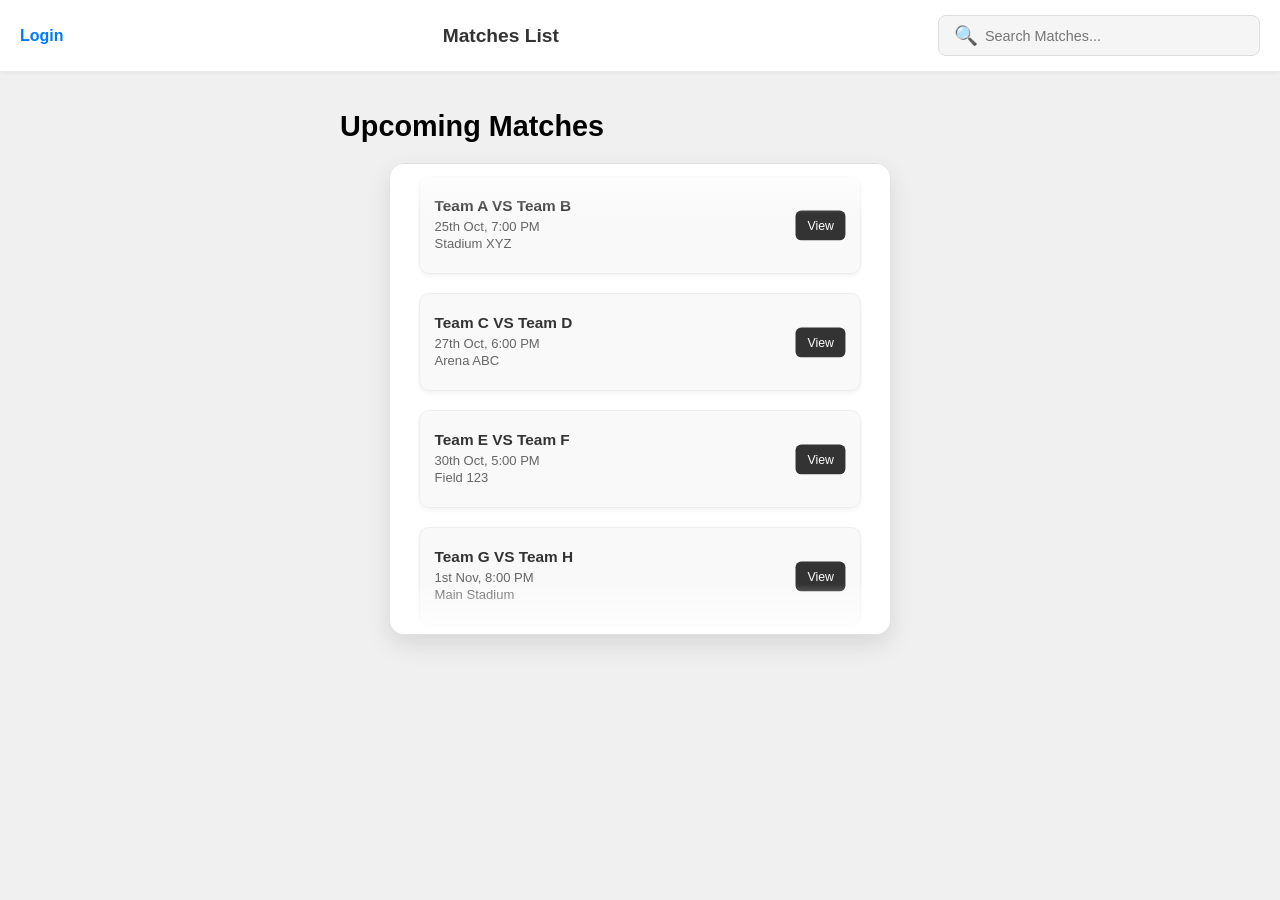
<file: index.html>
<!DOCTYPE html>
<html>

<head>
    <meta charset="UTF-8">
    <meta name="viewport" content="width=device-width, initial-scale=1.0">
    <title>Matches List</title>
    <link rel="stylesheet" href="styles/main.css">
</head>

<body>
    <div class="top-bar">
        <a href="login.html" class="login-btn">Login</a>
        <div class="logo">
            Matches List
        </div>
        <div class="search-box">
            <span style="font-size:1.2em; padding-left:5px;">🔍</span>
            <input type="text" placeholder="Search Matches...">
        </div>
    </div>

    <div class="content">
        <h1>Upcoming Matches</h1>
        <div class="matches-window">
            <div class="matches-list">
                <div class="match-card">
                    <div class="match-details">
                        <div class="teams">Team A VS Team B</div>
                        <p>25th Oct, 7:00 PM</p>
                        <p>Stadium XYZ</p>
                    </div>
                    <a href="match.html" class="view-details-btn">View</a>
                </div>

                <div class="match-card">
                    <div class="match-details">
                        <div class="teams">Team C VS Team D</div>
                        <p>27th Oct, 6:00 PM</p>
                        <p>Arena ABC</p>
                    </div>
                    <a href="match.html" class="view-details-btn">View</a>
                </div>

                <div class="match-card">
                    <div class="match-details">
                        <div class="teams">Team E VS Team F</div>
                        <p>30th Oct, 5:00 PM</p>
                        <p>Field 123</p>
                    </div>
                    <a href="match.html" class="view-details-btn">View</a>
                </div>

                <div class="match-card">
                    <div class="match-details">
                        <div class="teams">Team G VS Team H</div>
                        <p>1st Nov, 8:00 PM</p>
                        <p>Main Stadium</p>
                    </div>
                    <a href="match.html" class="view-details-btn">View</a>
                </div>

                <div class="match-card">
                    <div class="match-details">
                        <div class="teams">Team I VS Team J</div>
                        <p>3rd Nov, 4:00 PM</p>
                        <p>City Ground</p>
                    </div>
                    <a href="match.html" class="view-details-btn">View</a>
                </div>

            </div>
        </div>
    </div>

</body>

</html>
</file>
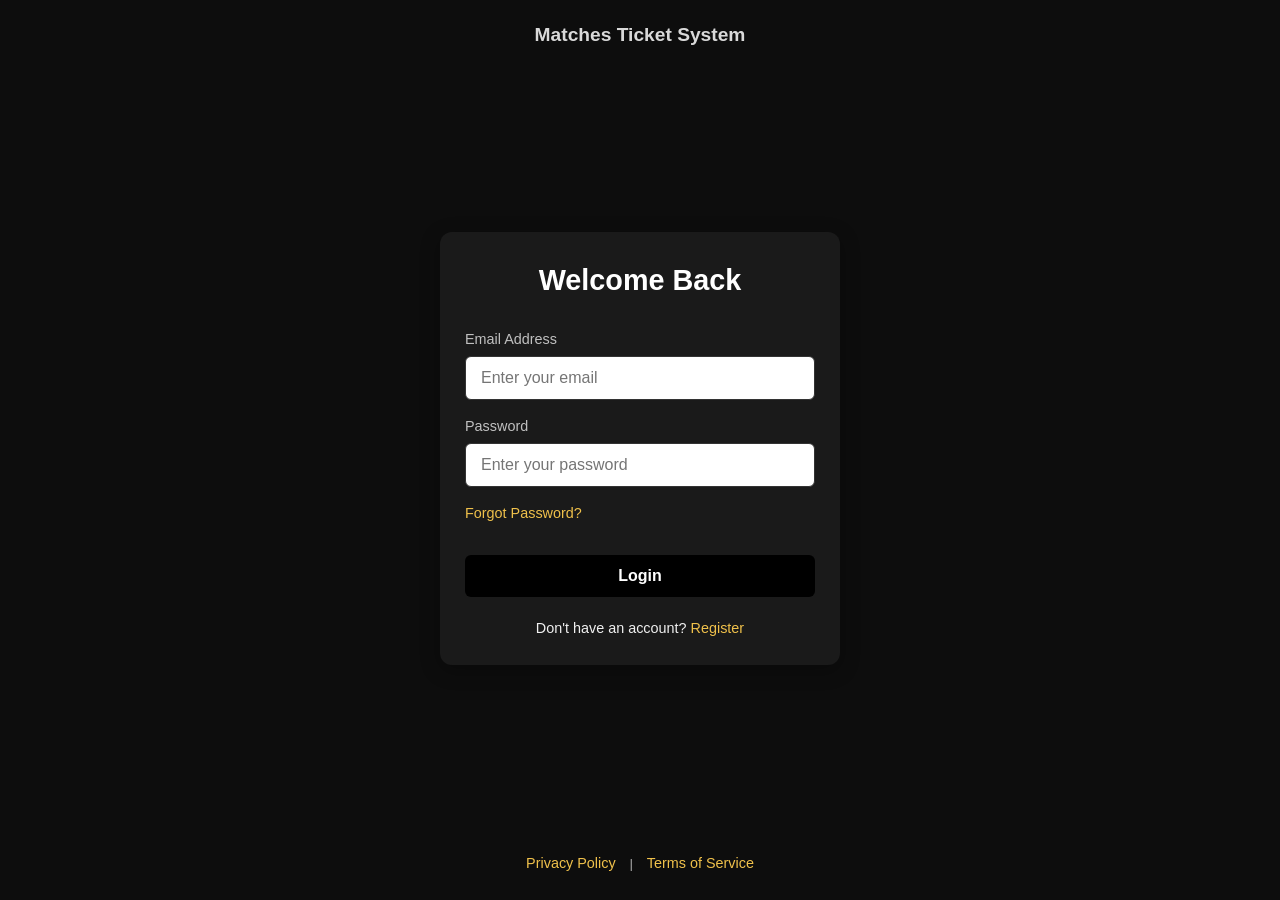
<file: login.html>
<!DOCTYPE html>
<html>

<head>
  <meta charset="UTF-8" />
  <meta name="viewport" content="width=device-width, initial-scale=1.0" />
  <title>Login</title>
  <link rel="stylesheet" href="styles/login-register.css" />
</head>

<body>
  <header class="page-header">
    <span>Matches Ticket System</span>
  </header>

  <main class="main-content">
    <div class="auth-container">
      <h2>Welcome Back</h2>
      <form action="profile.html" method="POST">
        <div class="form-group">
          <label for="email">Email Address</label>
          <input type="email" id="email" class="form-control" placeholder="Enter your email" required />
        </div>
        <div class="form-group">
          <label for="password">Password</label>
          <input type="password" id="password" class="form-control" placeholder="Enter your password" required />
        </div>

        <div class="auth-links">
          <a href="register.html">Forgot Password?</a>
        </div>

        <button type="submit" class="btn-primary">Login</button>
      </form>

      <p class="auth-link">
        Don't have an account? <a href="register.html">Register</a>
      </p>
    </div>
  </main>

  <footer class="page-footer">
    <a href="#">Privacy Policy</a> |
    <a href="#">Terms of Service</a>
  </footer>
</body>

</html>
</file>
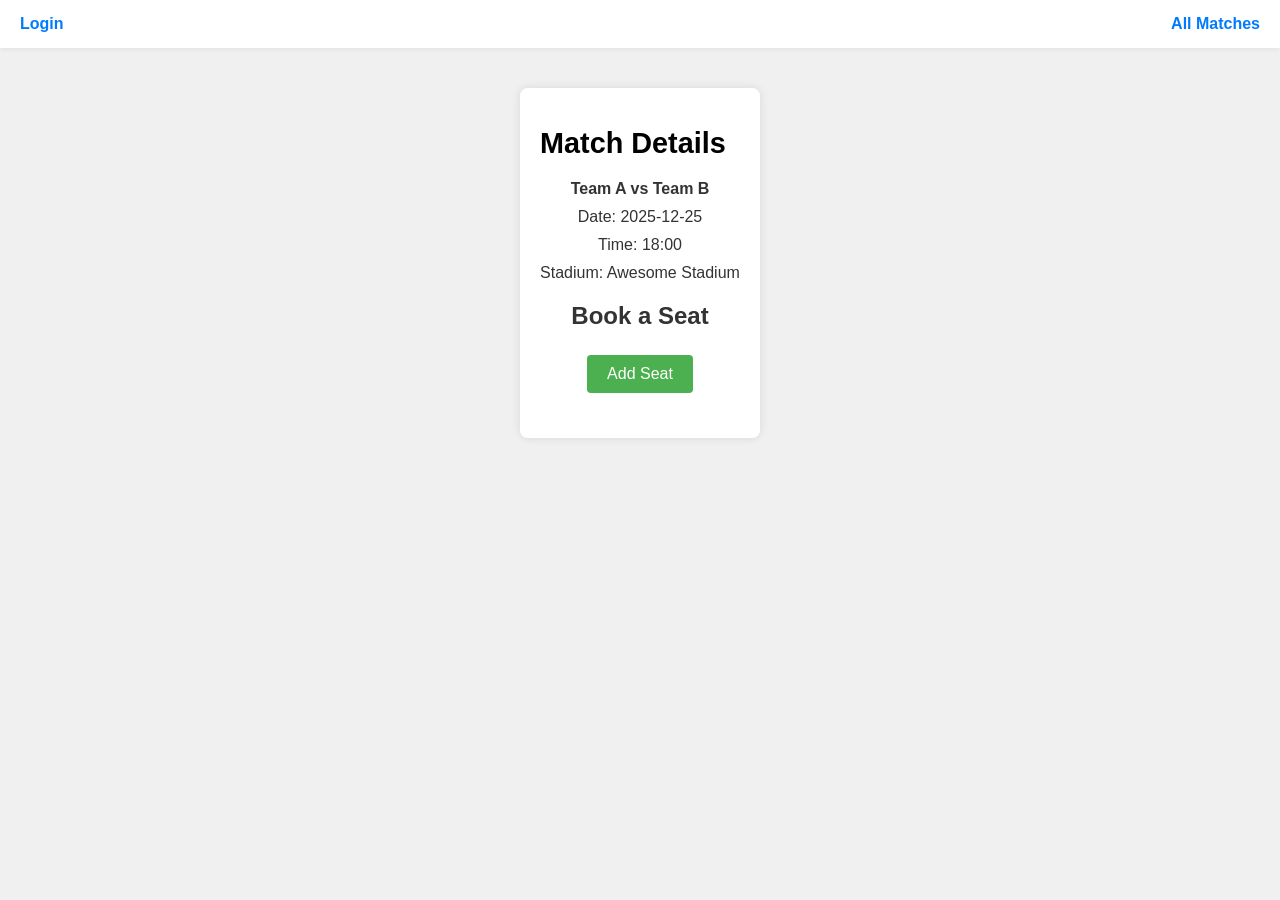
<file: match.html>
<!DOCTYPE html>
<html lang="en">
<head>
    <meta charset="UTF-8">
    <meta name="viewport" content="width=device-width, initial-scale=1.0">
    <title>Match Details</title>
    <link rel="stylesheet" href="styles/main.css">
    <link rel="stylesheet" href="styles/match.css">
</head>
<body>
    <div class="top-bar">
        <a href="login.html" class="login-btn">Login</a>
        <a href="index.html" class="matches-btn">All Matches</a>
    </div>
    <div class="content">
        <div class="match-container">
            <h1>Match Details</h1>
            <div class="match-info">
                <p><strong>Team A vs Team B</strong></p>
                <p>Date: 2025-12-25</p>
                <p>Time: 18:00</p>
                <p>Stadium: Awesome Stadium</p>
            </div>
            <div class="booking-section">
                <h2>Book a Seat</h2>
                <button id="add-seat">Add Seat</button>
                <div id="seats-container" class="seats-container"></div>
            </div>
        </div>
    </div>
    <script>
        const addSeatButton = document.getElementById('add-seat');
        const seatsContainer = document.getElementById('seats-container');
        let seatCounter = 0;

        addSeatButton.addEventListener('click', () => {
            seatCounter++;
            const seat = document.createElement('div');
            seat.classList.add('seat', 'adding');
            seat.innerHTML = `
                <span>Seat ${seatCounter}</span>
                <div>
                    <button class="vip-btn">VIP</button>
                    <button class="normal-btn">Normal</button>
                    <button class="remove-seat-btn">Remove</button>
                </div>
            `;
            seatsContainer.appendChild(seat);

            seat.addEventListener('animationend', () => {
                seat.classList.remove('adding');
            });

            const vipBtn = seat.querySelector('.vip-btn');
            const normalBtn = seat.querySelector('.normal-btn');
            const removeBtn = seat.querySelector('.remove-seat-btn');

            vipBtn.addEventListener('click', () => {
                seat.classList.add('vip');
            });

            normalBtn.addEventListener('click', () => {
                seat.classList.remove('vip');
            });

            removeBtn.addEventListener('click', () => {
                seat.classList.add('removing');
                seat.addEventListener('animationend', () => {
                    seat.remove();
                });
            });
        });
    </script>
</body>
</html>
</file>
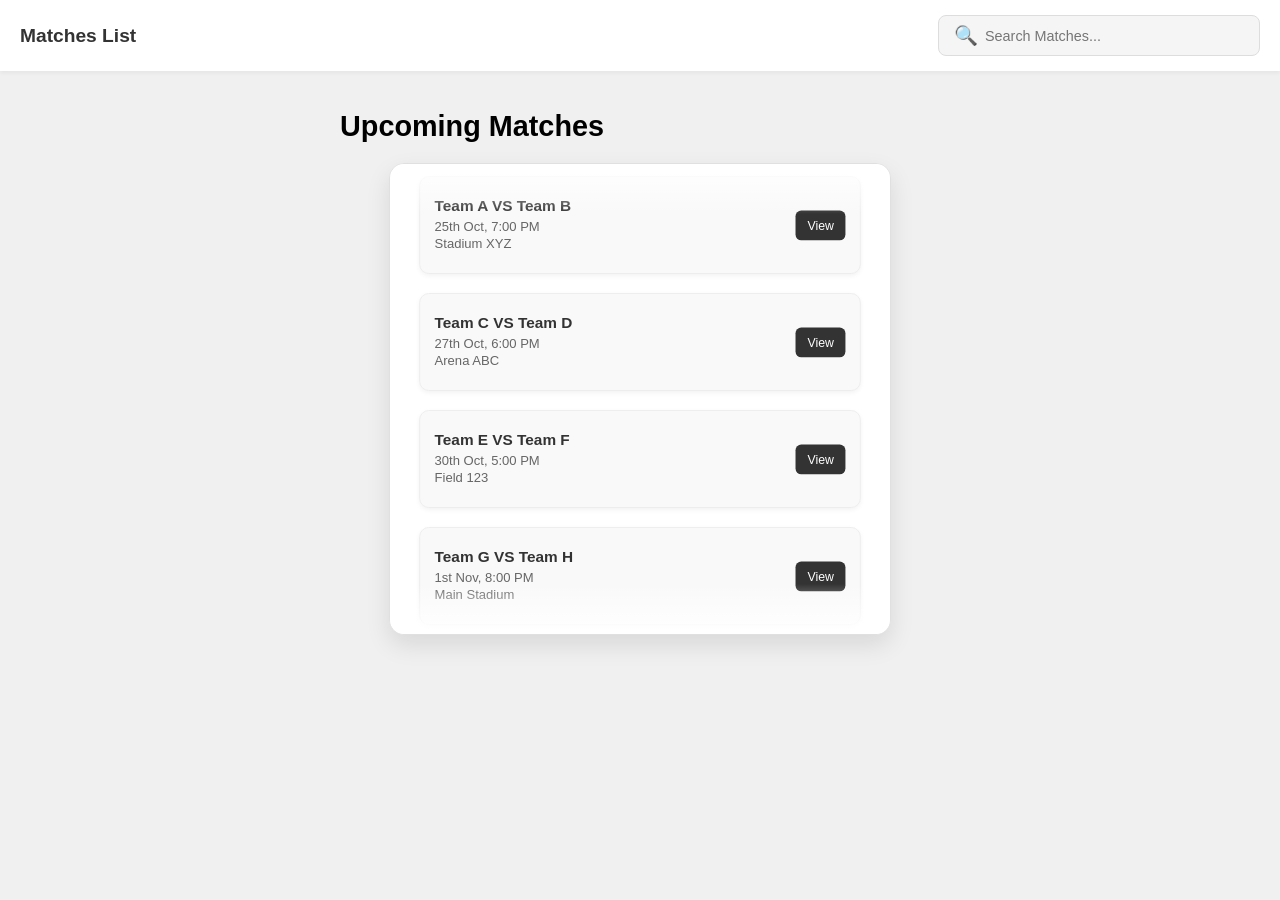
<file: matches.html>
<!DOCTYPE html>
<html>

<head>
    <meta charset="UTF-8">
    <meta name="viewport" content="width=device-width, initial-scale=1.0">
    <title>Matches List</title>
    <link rel="stylesheet" href="matches-style.css">
</head>

<body>
    <div class="top-bar">
        <div class="logo">
            Matches List
        </div>
        <div class="search-box">
            <span style="font-size:1.2em; padding-left:5px;">🔍</span>
            <input type="text" placeholder="Search Matches...">
        </div>
    </div>

    <div class="content">
        <h1>Upcoming Matches</h1>
        <div class="matches-window">
            <div class="matches-list">
                <div class="match-card">
                    <div class="match-details">
                        <div class="teams">Team A VS Team B</div>
                        <p>25th Oct, 7:00 PM</p>
                        <p>Stadium XYZ</p>
                    </div>
                    <button class="view-details-btn">View</button>
                </div>

                <div class="match-card">
                    <div class="match-details">
                        <div class="teams">Team C VS Team D</div>
                        <p>27th Oct, 6:00 PM</p>
                        <p>Arena ABC</p>
                    </div>
                    <button class="view-details-btn">View</button>
                </div>

                <div class="match-card">
                    <div class="match-details">
                        <div class="teams">Team E VS Team F</div>
                        <p>30th Oct, 5:00 PM</p>
                        <p>Field 123</p>
                    </div>
                    <button class="view-details-btn">View</button>
                </div>

                <div class="match-card">
                    <div class="match-details">
                        <div class="teams">Team G VS Team H</div>
                        <p>1st Nov, 8:00 PM</p>
                        <p>Main Stadium</p>
                    </div>
                    <button class="view-details-btn">View</button>
                </div>

                <div class="match-card">
                    <div class="match-details">
                        <div class="teams">Team I VS Team J</div>
                        <p>3rd Nov, 4:00 PM</p>
                        <p>City Ground</p>
                    </div>
                    <button class="view-details-btn">View</button>
                </div>

            </div>
        </div>
    </div>

</body>

</html>
</file>
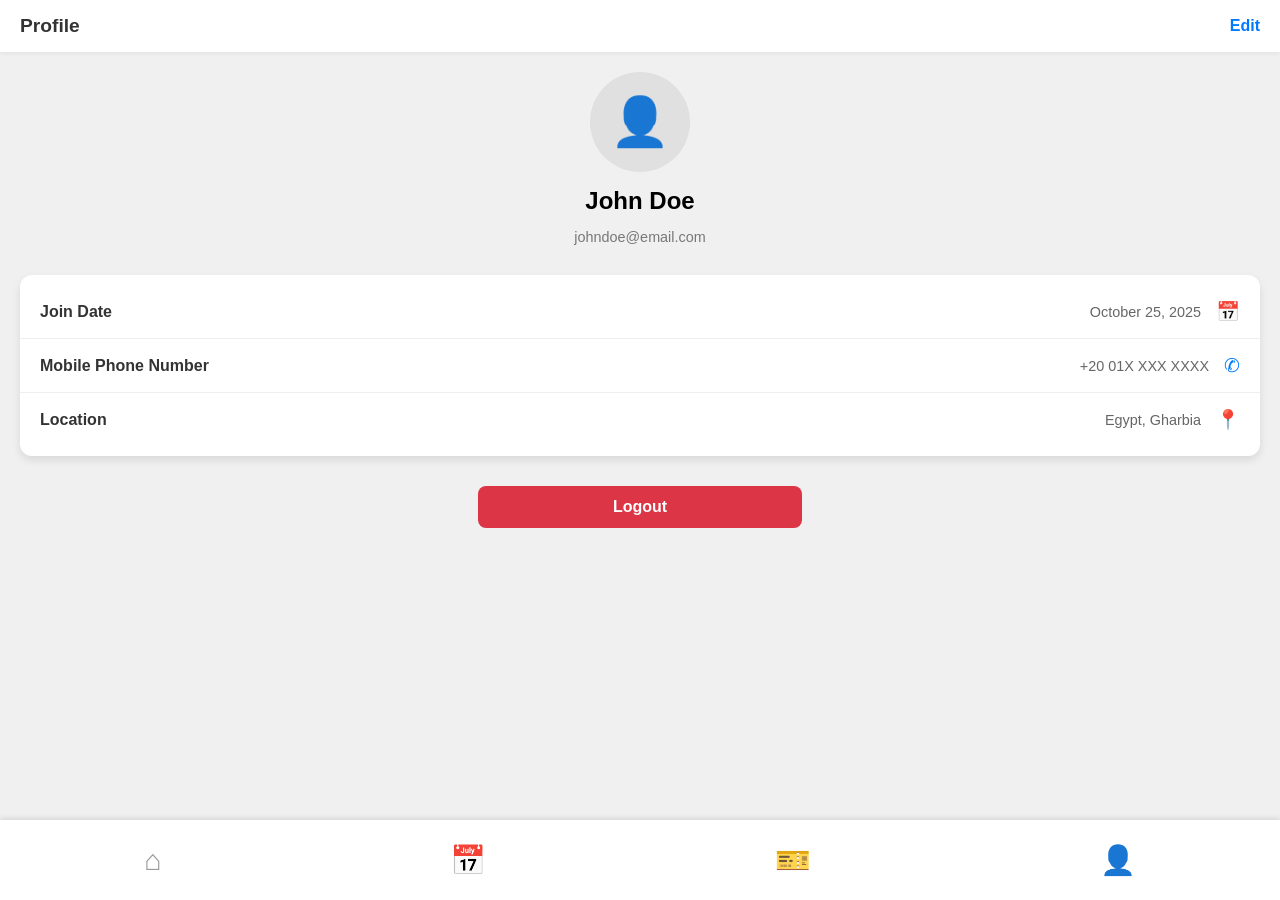
<file: profile.html>
<!DOCTYPE html>
<html>

<head>
    <meta charset="UTF-8">
    <meta name="viewport" content="width=device-width, initial-scale=1.0">
    <title>User Profile</title>
    <link rel="stylesheet" href="styles/profile.css">
</head>

<body>

    <header class="top-bar">
        <div class="header-title">
            Profile
        </div>
        <a href="register.html" class="edit-btn">Edit</a>
    </header>

    <main class="content">

        <div class="profile-header">
            <div class="avatar-container">
                <span class="avatar-icon">&#128100;</span>
            </div>
            <h2>John Doe</h2>
            <p>johndoe@email.com</p>
        </div>

        <div class="details-card">
            <div class="detail-item">
                <span class="icon">&#128197;</span>
                <p>Join Date</p>
                <span>October 25, 2025</span>
            </div>
            <div class="detail-item">
                <span class="icon">&#9990;</span>
                <p>Mobile Phone Number</p>
                <span>+20 01X XXX XXXX</span>
            </div>
            <div class="detail-item">
                <span class="icon">&#128205;</span>
                <p>Location</p>
                <span>Egypt, Gharbia</span>
            </div>
        </div>

        <a href="login.html" class="logout-btn">Logout</a>
    </main>

    <footer class="bottom-nav">
        <a href="index.html" class="nav-item">
            <span>&#8962;</span>
        </a>
        <a href="index.html" class="nav-item">
            <span>&#128197;</span>
        </a>
        <a href="index.html" class="nav-item">
            <span>&#127915;</span>
        </a>
        <a href="profile.html" class="nav-item active">
            <span>&#128100;</span>
        </a>
    </footer>

</body>

</html>
</file>
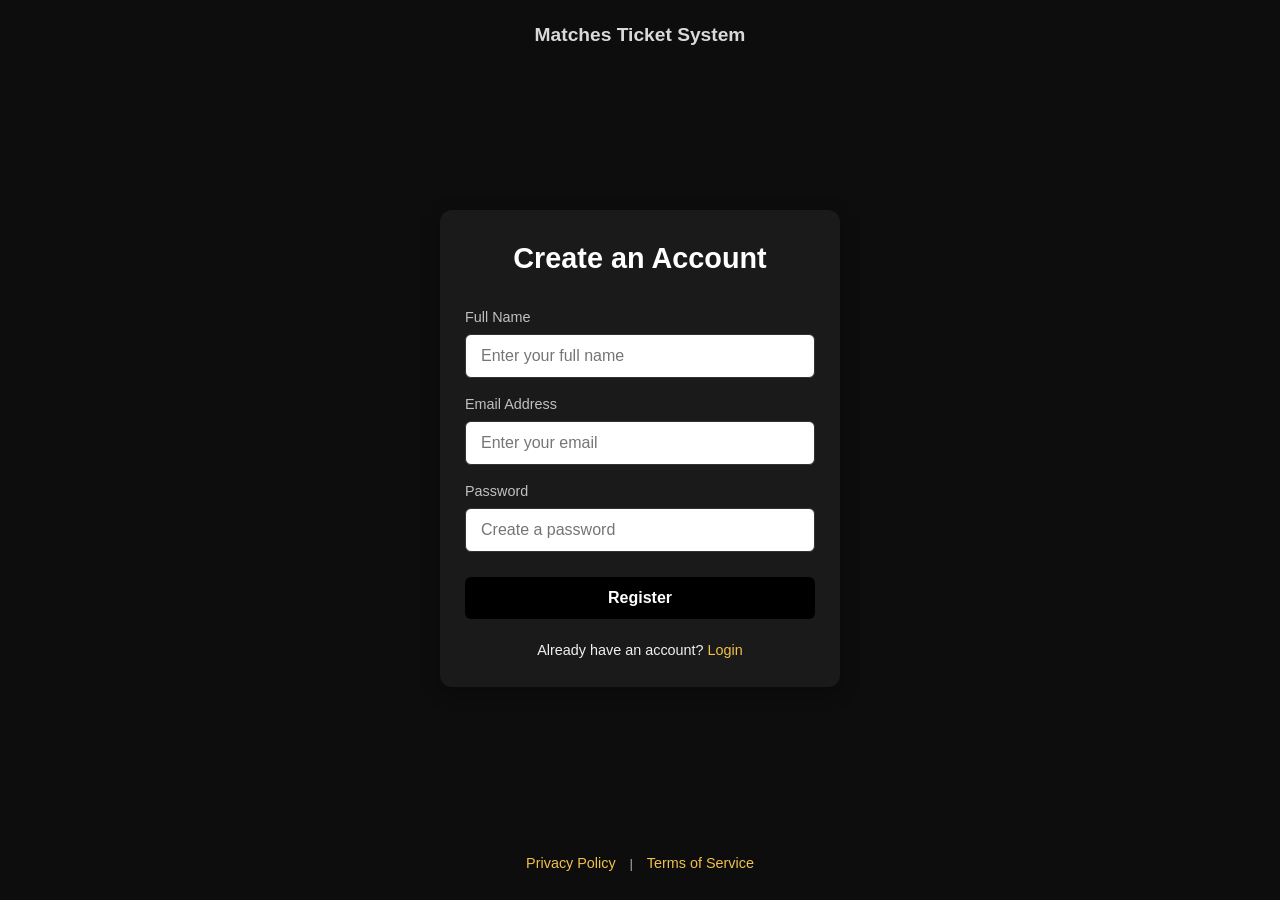
<file: register.html>
<!DOCTYPE html>
<html>

<head>
  <meta charset="UTF-8" />
  <meta name="viewport" content="width=device-width, initial-scale=1.0" />
  <title>Create an Account</title>
  <link rel="stylesheet" href="styles/login-register.css">
</head>

<body>
  <header class="page-header">
    <span>Matches Ticket System</span>
  </header>

  <main class="main-content">
    <div class="auth-container">
      <h2>Create an Account</h2>
      <form action="login.html" method="POST">
        <div class="form-group">
          <label for="fullname">Full Name</label>
          <input type="text" id="fullname" class="form-control" placeholder="Enter your full name" required />
        </div>
        <div class="form-group">
          <label for="email">Email Address</label>
          <input type="email" id="email" class="form-control" placeholder="Enter your email" required />
        </div>
        <div class="form-group">
          <label for="password">Password</label>
          <input type="password" id="password" class="form-control" placeholder="Create a password" required />
        </div>
        <button type="submit" class="btn-primary">Register</button>
      </form>

      <p class="auth-link">
        Already have an account? <a href="login.html">Login</a>
      </p>
    </div>
  </main>

  <footer class="page-footer">
    <a href="#">Privacy Policy</a> |
    <a href="#">Terms of Service</a>
  </footer>
</body>

</html>
</file>
<file: styles/main.css>
body {
    font-family: Arial, Helvetica, sans-serif;
    margin: 0;
    padding: 0;
    background-color: #f0f0f0;
    color: #333;
    display: flex;
    flex-direction: column;
    height: 100vh;
    overflow: hidden;
}

.top-bar {
    display: flex;
    justify-content: space-between;
    align-items: center;
    padding: 15px 20px;
    background-color: #ffffff;
    box-shadow: 0 2px 4px rgba(0, 0, 0, 0.05);
    z-index: 20;
    flex-shrink: 0;
}

.login-btn, .matches-btn {
    color: #007bff;
    text-decoration: none;
    font-weight: bold;
}

.logo {
    font-size: 1.2em;
    font-weight: bold;
    display: flex;
    align-items: center;
}

.search-box {
    display: flex;
    align-items: center;
    background-color: #f5f5f5;
    border-radius: 8px;
    padding: 8px 10px;
    width: 40%;
    max-width: 300px;
    border: 1px solid #ddd;
}

.search-box input {
    border: none;
    background: none;
    outline: none;
    font-size: 0.9em;
    width: 100%;
    margin-left: 5px;
}

.content {
    flex-grow: 1;
    padding: 20px;
    display: flex;
    flex-direction: column;
    align-items: center;
    overflow-y: auto;
}

.content h1 {
    font-size: 1.8em;
    font-weight: bold;
    margin-bottom: 20px;
    color: #000;
    width: 100%;
    max-width: 600px;
    text-align: left;
}

.matches-window {
    width: 100%;
    max-width: 500px;
    height: 450px;
    background-color: #fff;
    border-radius: 15px;
    box-shadow: 0 10px 25px rgba(0, 0, 0, 0.1);
    overflow: hidden;
    position: relative;
    border: 1px solid #e0e0e0;
    padding: 10px 0;
}

.matches-window::before,
.matches-window::after {
    content: "";
    position: absolute;
    left: 0;
    right: 0;
    height: 50px;
    z-index: 5;
    pointer-events: none;
}

.matches-window::before {
    top: 0;
    background: linear-gradient(to bottom, #fff, transparent);
}

.matches-window::after {
    bottom: 0;
    background: linear-gradient(to top, #fff, transparent);
}

.matches-list {
    width: 100%;
    padding: 0 20px;
    box-sizing: border-box;
    animation: scrollUp 10s linear infinite;
}

.matches-window:hover .matches-list,
.matches-window:hover .match-card {
    animation-play-state: paused;
}

@keyframes scrollUp {
    0% {
        transform: translateY(0);
    }

    50% {
        transform: translateY(-25%);
    }

    100% {
        transform: translateY(0);
    }
}

.match-card {
    background-color: #f9f9f9;
    padding: 15px;
    border-radius: 10px;
    margin-bottom: 15px;
    box-shadow: 0 2px 5px rgba(0, 0, 0, 0.05);
    display: flex;
    justify-content: space-between;
    align-items: center;
    height: 70px;
    border: 1px solid #eee;
    transform: scale(0.96);
}

.match-details p {
    margin: 3px 0;
    font-size: 0.85em;
    color: #666;
}

.match-details .teams {
    font-size: 1em;
    font-weight: bold;
    color: #333;
    margin-bottom: 5px;
}

.view-details-btn {
    background-color: #333;
    color: #fff;
    border: none;
    padding: 8px 12px;
    border-radius: 6px;
    cursor: pointer;
    font-size: 0.8em;
    text-decoration: none;
}
</file>
<file: styles/login-register.css>
* {
  margin: 0;
  padding: 0;
  box-sizing: border-box;
}

body {
  font-family: -apple-system, BlinkMacSystemFont, "Segoe UI", Roboto, Arial,
    sans-serif;
  background-color: #0d0d0d;
  color: #f0f0f0;
  display: flex;
  flex-direction: column;
  min-height: 100vh;
  line-height: 1.6;
}

.page-header {
  padding: 20px;
  text-align: center;
  font-size: 1.2rem;
  font-weight: bold;
  opacity: 0.9;
}

.main-content {
  flex-grow: 1;
  display: flex;
  justify-content: center;
  align-items: center;
  padding: 20px;
}

.auth-container {
  background-color: #1a1a1a;
  padding: 25px;
  border-radius: 12px;
  box-shadow: 0 5px 20px rgba(0, 0, 0, 0.3);
  width: 100%;
  max-width: 400px;
}

.auth-container h2 {
  text-align: center;
  font-size: 1.8rem;
  margin-bottom: 25px;
  color: #ffffff;
}

.form-group {
  margin-bottom: 15px;
}

.form-group label {
  display: block;
  margin-bottom: 5px;
  font-size: 0.9rem;
  font-weight: 500;
  color: #c0c0c0;
}

.form-control {
  width: 100%;
  padding: 12px 15px;
  font-size: 1rem;
  background-color: #ffffff;
  border: 1px solid #333;
  border-radius: 6px;
  color: #0d0d0d;
}

.form-control:focus {
  outline: none;
  border-color: #f0c14b;
  box-shadow: 0 0 0 3px rgba(240, 193, 75, 0.2);
}

.btn-primary {
  width: 100%;
  padding: 12px;
  background-color: #000000;
  color: #ffffff;
  border: none;
  border-radius: 6px;
  font-size: 1rem;
  font-weight: bold;
  cursor: pointer;
  transition: background-color 0.2s ease, transform 0.1s ease;
  margin-top: 10px;
}

.btn-primary:hover {
  background-color: #333;
}

.btn-primary:active {
  transform: scale(0.98);
}

.auth-links {
  display: flex;
  justify-content: space-between;
  align-items: center;
  margin-top: 15px;
  margin-bottom: 20px;
}

.auth-links a,
.auth-link a,
.page-footer a {
  color: #f0c14b;
  text-decoration: none;
  font-size: 0.9rem;
}

.auth-links a:hover,
.auth-link a:hover,
.page-footer a:hover {
  text-decoration: underline;
}

.auth-link {
  text-align: center;
  margin-top: 20px;
  font-size: 0.9rem;
}

.page-footer {
  text-align: center;
  padding: 25px 20px;
  width: 100%;
  font-size: 0.85rem;
  color: #aaa;
}

.page-footer a {
  margin: 0 10px;
}
</file>
<file: styles/match.css>
body {
    font-family: Arial, sans-serif;
    background-color: #f0f0f0;
    margin: 0;
}

@keyframes add-seat-animation {
    from {
        opacity: 0;
        transform: scale(0.5);
    }
    to {
        opacity: 1;
        transform: scale(1);
    }
}

@keyframes remove-seat-animation {
    from {
        opacity: 1;
        transform: scale(1);
    }
    to {
        opacity: 0;
        transform: scale(0.5);
    }
}

.seat.adding {
    animation: add-seat-animation 0.3s ease-out forwards;
}

.seat.removing {
    animation: remove-seat-animation 0.3s ease-in forwards;
}

.match-container {
    background-color: white;
    padding: 20px;
    border-radius: 8px;
    box-shadow: 0 0 10px rgba(0, 0, 0, 0.1);
    text-align: center;
    margin: 20px;
}

.match-info p {
    margin: 10px 0;
}

.booking-section {
    margin-top: 20px;
}

.seats-container {
    margin-top: 20px;
    display: flex;
    flex-direction: column;
    align-items: center;
}

.seat {
    background-color: #ddd;
    padding: 10px;
    margin: 5px;
    border-radius: 5px;
    display: flex;
    align-items: center;
    justify-content: space-between;
    width: 300px;
    transition: background-color 0.5s ease;
}

.seat.vip {
    background-color: gold;
}

.seat button {
    margin-left: 5px;
}

button {
    background-color: #4CAF50;
    color: white;
    padding: 10px 20px;
    border: none;
    border-radius: 4px;
    cursor: pointer;
    font-size: 16px;
    margin: 5px;
}

button:hover {
    background-color: #45a049;
}

.remove-seat-btn {
    background-color: #f44336;
}

.remove-seat-btn:hover {
    background-color: #da190b;
}
</file>
<file: matches-style.css>
body {
    font-family: Arial, Helvetica, sans-serif;
    margin: 0;
    padding: 0;
    background-color: #f0f0f0;
    color: #333;
    display: flex;
    flex-direction: column;
    height: 100vh;
    overflow: hidden;
}

.top-bar {
    display: flex;
    justify-content: space-between;
    align-items: center;
    padding: 15px 20px;
    background-color: #ffffff;
    box-shadow: 0 2px 4px rgba(0, 0, 0, 0.05);
    z-index: 20;
    flex-shrink: 0;
}

.logo {
    font-size: 1.2em;
    font-weight: bold;
    display: flex;
    align-items: center;
}

.search-box {
    display: flex;
    align-items: center;
    background-color: #f5f5f5;
    border-radius: 8px;
    padding: 8px 10px;
    width: 40%;
    max-width: 300px;
    border: 1px solid #ddd;
}

.search-box input {
    border: none;
    background: none;
    outline: none;
    font-size: 0.9em;
    width: 100%;
    margin-left: 5px;
}

.content {
    flex-grow: 1;
    padding: 20px;
    display: flex;
    flex-direction: column;
    align-items: center;
    overflow-y: auto;
}

.content h1 {
    font-size: 1.8em;
    font-weight: bold;
    margin-bottom: 20px;
    color: #000;
    width: 100%;
    max-width: 600px;
    text-align: left;
}

.matches-window {
    width: 100%;
    max-width: 500px;
    height: 450px;
    background-color: #fff;
    border-radius: 15px;
    box-shadow: 0 10px 25px rgba(0, 0, 0, 0.1);
    overflow: hidden;
    position: relative;
    border: 1px solid #e0e0e0;
    padding: 10px 0;
}

.matches-window::before,
.matches-window::after {
    content: "";
    position: absolute;
    left: 0;
    right: 0;
    height: 50px;
    z-index: 5;
    pointer-events: none;
}

.matches-window::before {
    top: 0;
    background: linear-gradient(to bottom, #fff, transparent);
}

.matches-window::after {
    bottom: 0;
    background: linear-gradient(to top, #fff, transparent);
}

.matches-list {
    width: 100%;
    padding: 0 20px;
    box-sizing: border-box;
    animation: scrollUp 10s linear infinite;
}

.matches-window:hover .matches-list,
.matches-window:hover .match-card {
    animation-play-state: paused;
}

@keyframes scrollUp {
    0% {
        transform: translateY(0);
    }

    50% {
        transform: translateY(-25%);
    }

    100% {
        transform: translateY(0);
    }
}

.match-card {
    background-color: #f9f9f9;
    padding: 15px;
    border-radius: 10px;
    margin-bottom: 15px;
    box-shadow: 0 2px 5px rgba(0, 0, 0, 0.05);
    display: flex;
    justify-content: space-between;
    align-items: center;
    height: 70px;
    border: 1px solid #eee;
    transform: scale(0.96);
}

.match-details p {
    margin: 3px 0;
    font-size: 0.85em;
    color: #666;
}

.match-details .teams {
    font-size: 1em;
    font-weight: bold;
    color: #333;
    margin-bottom: 5px;
}

.view-details-btn {
    background-color: #333;
    color: #fff;
    border: none;
    padding: 8px 12px;
    border-radius: 6px;
    cursor: pointer;
    font-size: 0.8em;
}
</file>
<file: styles/profile.css>
body {
    font-family: Arial, sans-serif;
    margin: 0;
    padding: 0;
    background-color: #f0f0f0;
    color: #333;
    display: flex;
    flex-direction: column;
    min-height: 100vh;
}

.top-bar {
    display: flex;
    justify-content: space-between;
    align-items: center;
    padding: 15px 20px;
    background-color: #ffffff;
    box-shadow: 0 2px 4px rgba(0, 0, 0, 0.05);
}

.header-title {
    font-size: 1.2em;
    font-weight: bold;
    display: flex;
    align-items: center;
}

.edit-btn {
    color: #007bff;
    text-decoration: none;
    font-weight: bold;
}

.content {
    flex-grow: 1;
    padding: 20px;
    text-align: center;
    padding-bottom: 80px;
}

.profile-header {
    margin-bottom: 30px;
}

.avatar-container {
    width: 100px;
    height: 100px;
    background-color: #e0e0e0;
    border-radius: 50%;
    margin: 0 auto 15px;
    display: flex;
    justify-content: center;
    align-items: center;
}

.avatar-icon {
    font-size: 3em;
    color: #666;
}

.profile-header h2 {
    margin: 0 0 5px;
    font-size: 1.5em;
    color: #000;
}

.profile-header p {
    color: #777;
    font-size: 0.9em;
}

.details-card {
    background-color: #ffffff;
    border-radius: 12px;
    box-shadow: 0 4px 8px rgba(0, 0, 0, 0.1);
    margin-bottom: 30px;
    text-align: left;
    padding: 10px 0;
}

.detail-item {
    display: flex;
    align-items: center;
    justify-content: space-between;
    padding: 15px 20px;
    border-bottom: 1px solid #eee;
}

.detail-item:last-child {
    border-bottom: none;
}

.detail-item .icon {
    font-size: 1.2em;
    color: #007bff;
    margin-left: 15px;
    order: 3;
}

.detail-item p {
    flex-grow: 1;
    margin: 0;
    font-weight: bold;
    order: 1;
}

.detail-item span {
    color: #666;
    font-size: 0.9em;
    order: 2;
}

.logout-btn {
    display: block;
    width: 100%;
    max-width: 300px;
    margin: 0 auto;
    padding: 12px;
    background-color: #dc3545;
    color: #ffffff;
    text-align: center;
    text-decoration: none;
    border-radius: 8px;
    font-weight: bold;
    transition: background-color 0.3s;
}

.logout-btn:hover {
    background-color: #c82333;
}

.bottom-nav {
    position: fixed;
    bottom: 0;
    left: 0;
    right: 0;
    display: flex;
    justify-content: space-around;
    align-items: center;
    background-color: #ffffff;
    padding: 10px 0;
    box-shadow: 0 -2px 5px rgba(0, 0, 0, 0.1);
    height: 60px;
}

.nav-item {
    color: #999;
    text-decoration: none;
    font-size: 1.8em;
    transition: color 0.3s;
}

.nav-item.active {
    color: #000000;
}
</file>
